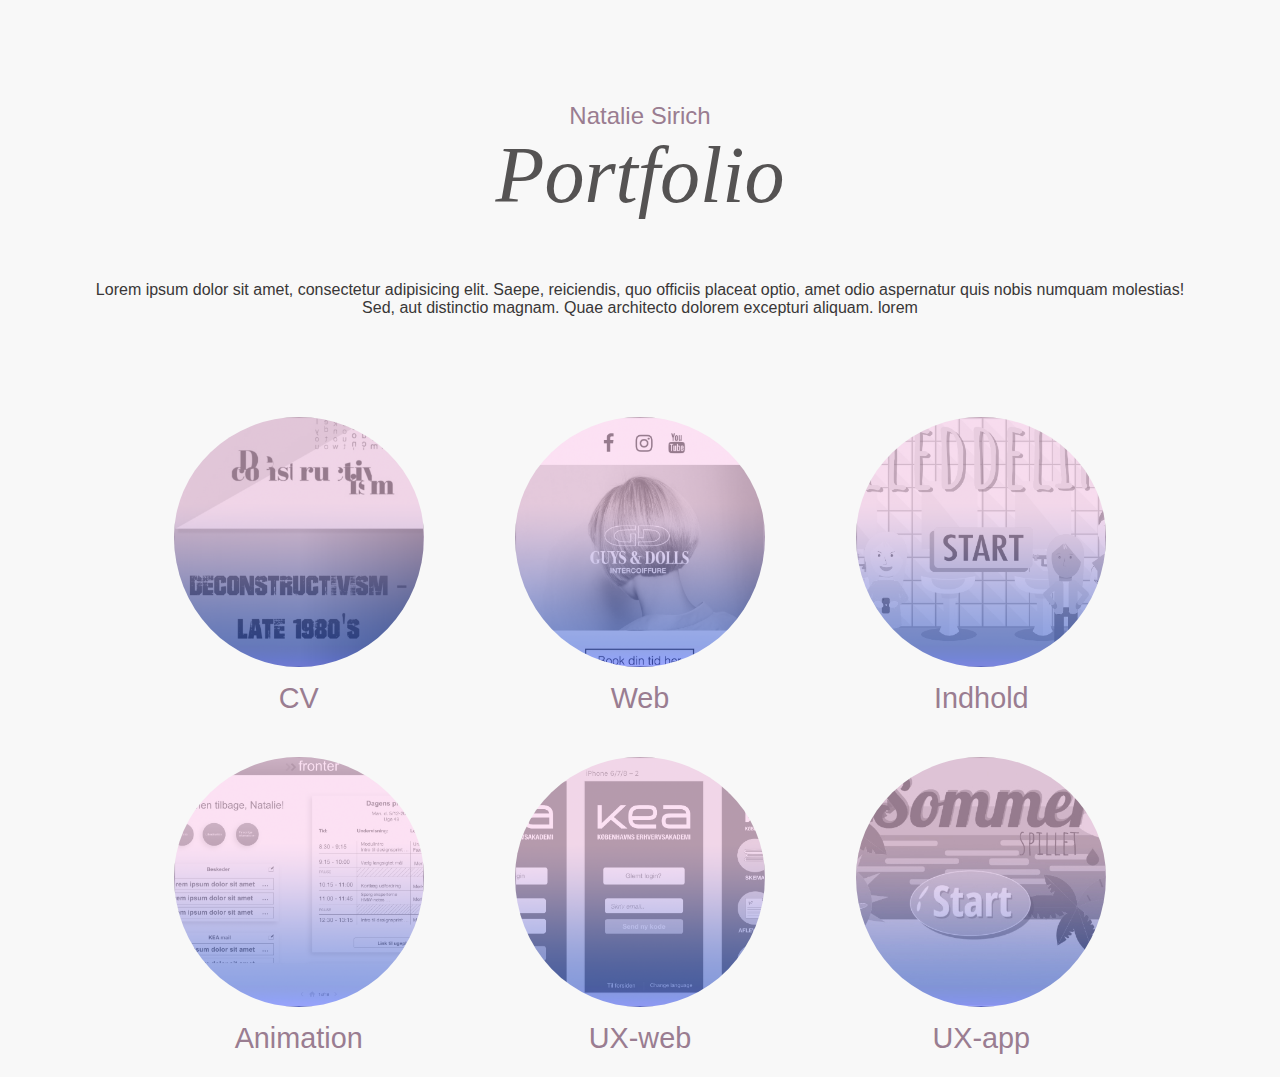
<file: index.html>
<!DOCTYPE html>
<html lang="da">

<head>
    <meta charset="utf-8">
    <meta name="viewport" content="width=device-width, initial-scale=1.0">
    <title>Portfolio</title>
    <link rel="stylesheet" href="styles.css">
</head>

<body>
    <div class="front_text">
        <h2>Natalie Sirich</h2>
        <h1>Portfolio</h1>

    </div>
    <div id="intro">
        <p>Lorem ipsum dolor sit amet, consectetur adipisicing elit. Saepe, reiciendis, quo officiis placeat optio, amet odio aspernatur quis nobis numquam molestias! Sed, aut distinctio magnam. Quae architecto dolorem excepturi aliquam.
            lorem</p>
    </div>


    <div id="boxes">
        <div id="box">
            <a href="cv.html"><img src="billeder/test_01.png" alt="">
                <div class="text">
                    <h2>CV</h2>
                </div>
            </a>
        </div>

        <div id="box">
            <a href="web.html"> <img src="billeder/test_b02.png" alt="">
                <div class="text">
                    <h2>Web</h2>
                </div>
            </a>
        </div>

        <div id="box">
            <a href="video.html"><img src="billeder/test_03_1.png" alt="">
                <div class="text">
                    <h2>Indhold</h2>
                </div>
            </a>
        </div>
        <div id="box">
            <a href="animation.html"> <img src="billeder/test_04.png" alt="">
                <div class="text">
                    <h2>Animation</h2>
                </div>
            </a>
        </div>

        <div id="box"><a href="ux-web.html">
                <img src="billeder/test_04_01.png" alt="">
                <div class="text">
                    <h2>UX-web</h2>
                </div>
            </a>
        </div>

        <div id="box"><a href="ux-app.html">
                <img src="billeder/testblaa.jpg" alt="">
                <div class="text">
                    <h2>UX-app</h2>
                </div>
            </a>
        </div>

    </div>


</body>

</html>
</file>
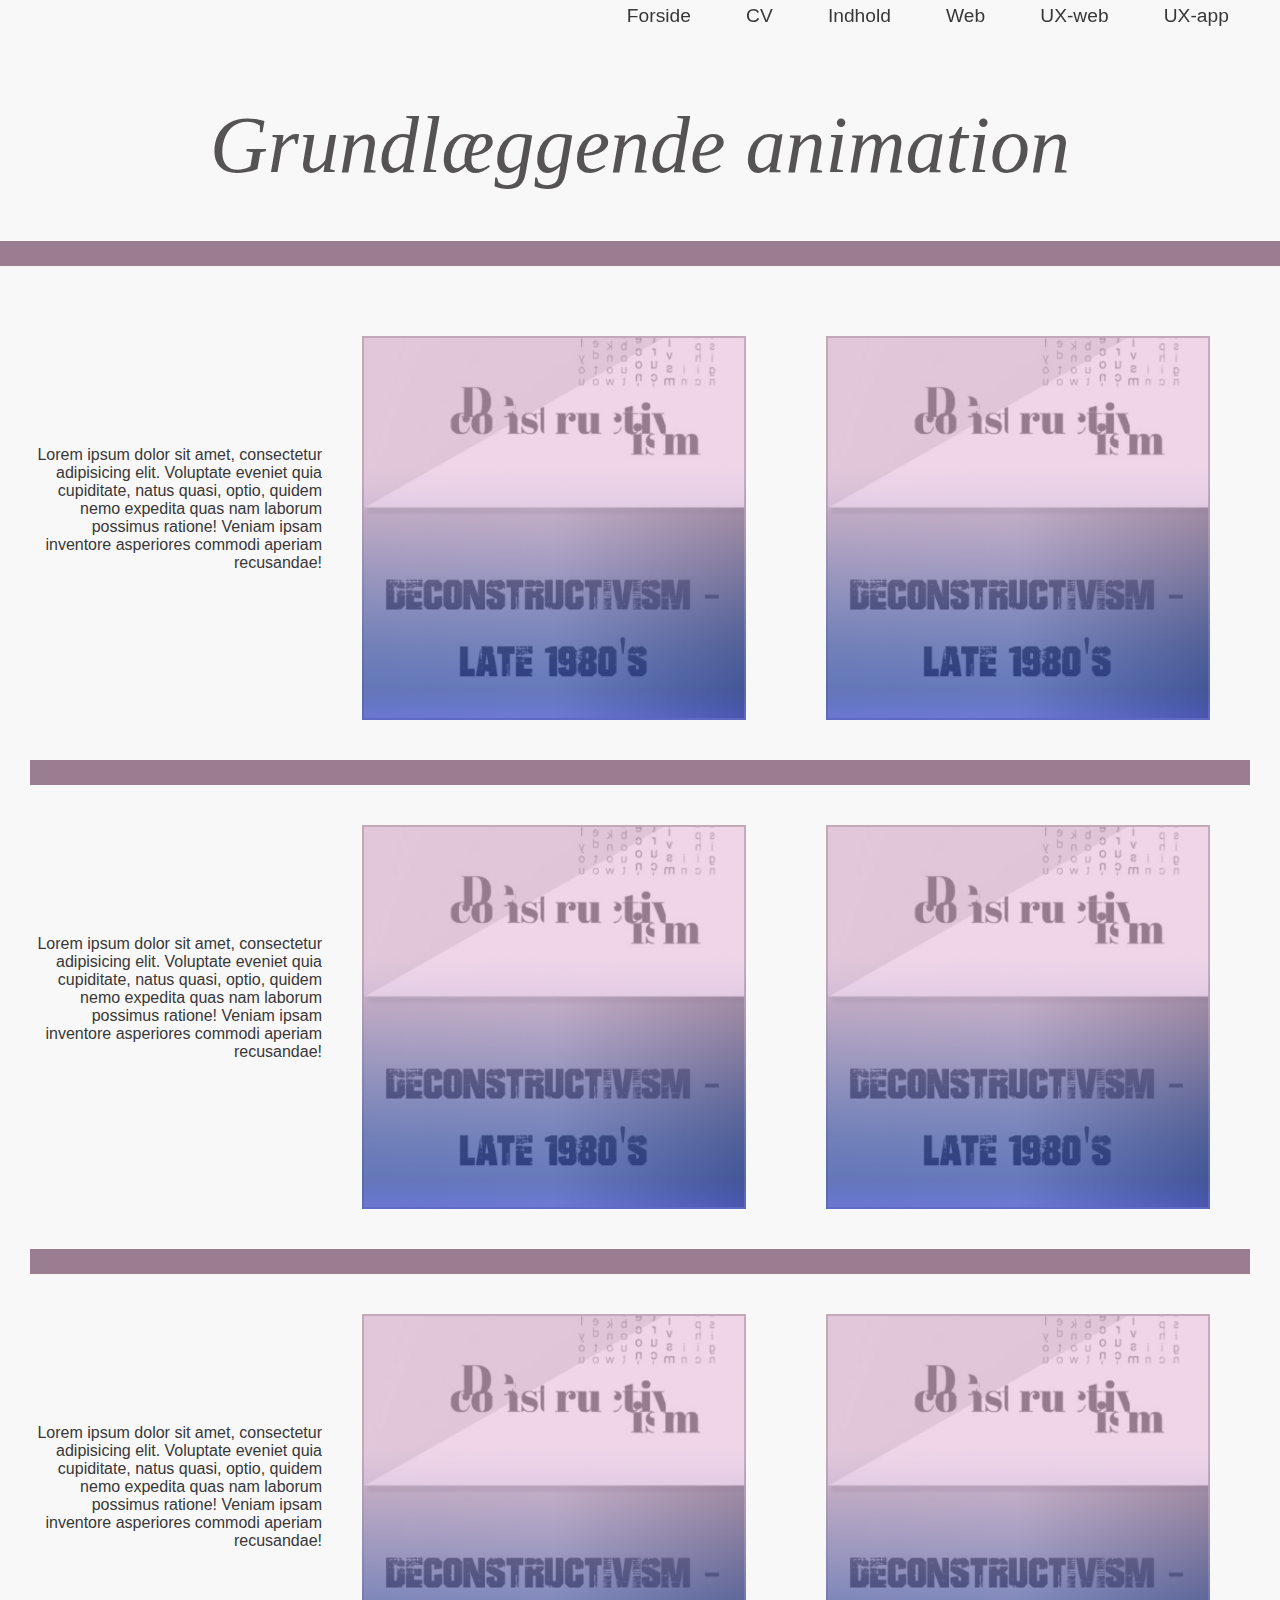
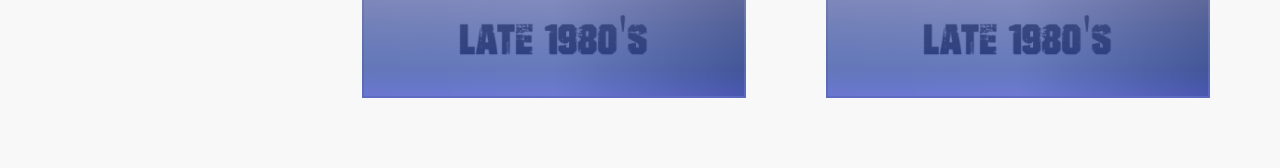
<file: animation.html>
<!DOCTYPE html>
<html lang="da">

<head>
    <meta charset="utf-8">
    <meta name="viewport" content="width=device-width, initial-scale=1.0">
    <title>Portfolio</title>
    <link rel="stylesheet" href="styles.css">
</head>

<body>
    <header>
        <nav>
            <ul>
                <li><a href="index.html">Forside</a></li>
                <li><a href="cv.html">CV</a></li>
                <li><a href="video.html">Indhold</a></li>
                <li><a href="web.html">Web</a></li>
                <li><a href="ux-web.html">UX-web</a></li>
                <li><a href="ux-app.html">UX-app</a></li>
            </ul>
        </nav>

    </header>

    <div class="animation_headline">
        <h1>Grundlæggende animation</h1>
    </div>
    <div id="animation">

        <div class="column_animation">
            <img src="billeder/test_01.png" alt="">
            <img src="billeder/test_01.png" alt="">

            <p>Lorem ipsum dolor sit amet, consectetur adipisicing elit. Voluptate eveniet quia cupiditate, natus quasi, optio, quidem nemo expedita quas nam laborum possimus ratione! Veniam ipsam inventore asperiores commodi aperiam recusandae!</p>

        </div>

        <div class="column_animation"><img src="billeder/test_01.png" alt="">
            <img src="billeder/test_01.png" alt="">

            <p>Lorem ipsum dolor sit amet, consectetur adipisicing elit. Voluptate eveniet quia cupiditate, natus quasi, optio, quidem nemo expedita quas nam laborum possimus ratione! Veniam ipsam inventore asperiores commodi aperiam recusandae!</p>

        </div>

        <div class="column_animation">
            <img src="billeder/test_01.png" alt="">
            <img src="billeder/test_01.png" alt="">

            <p>Lorem ipsum dolor sit amet, consectetur adipisicing elit. Voluptate eveniet quia cupiditate, natus quasi, optio, quidem nemo expedita quas nam laborum possimus ratione! Veniam ipsam inventore asperiores commodi aperiam recusandae!</p>
        </div>

    </div>
</file>
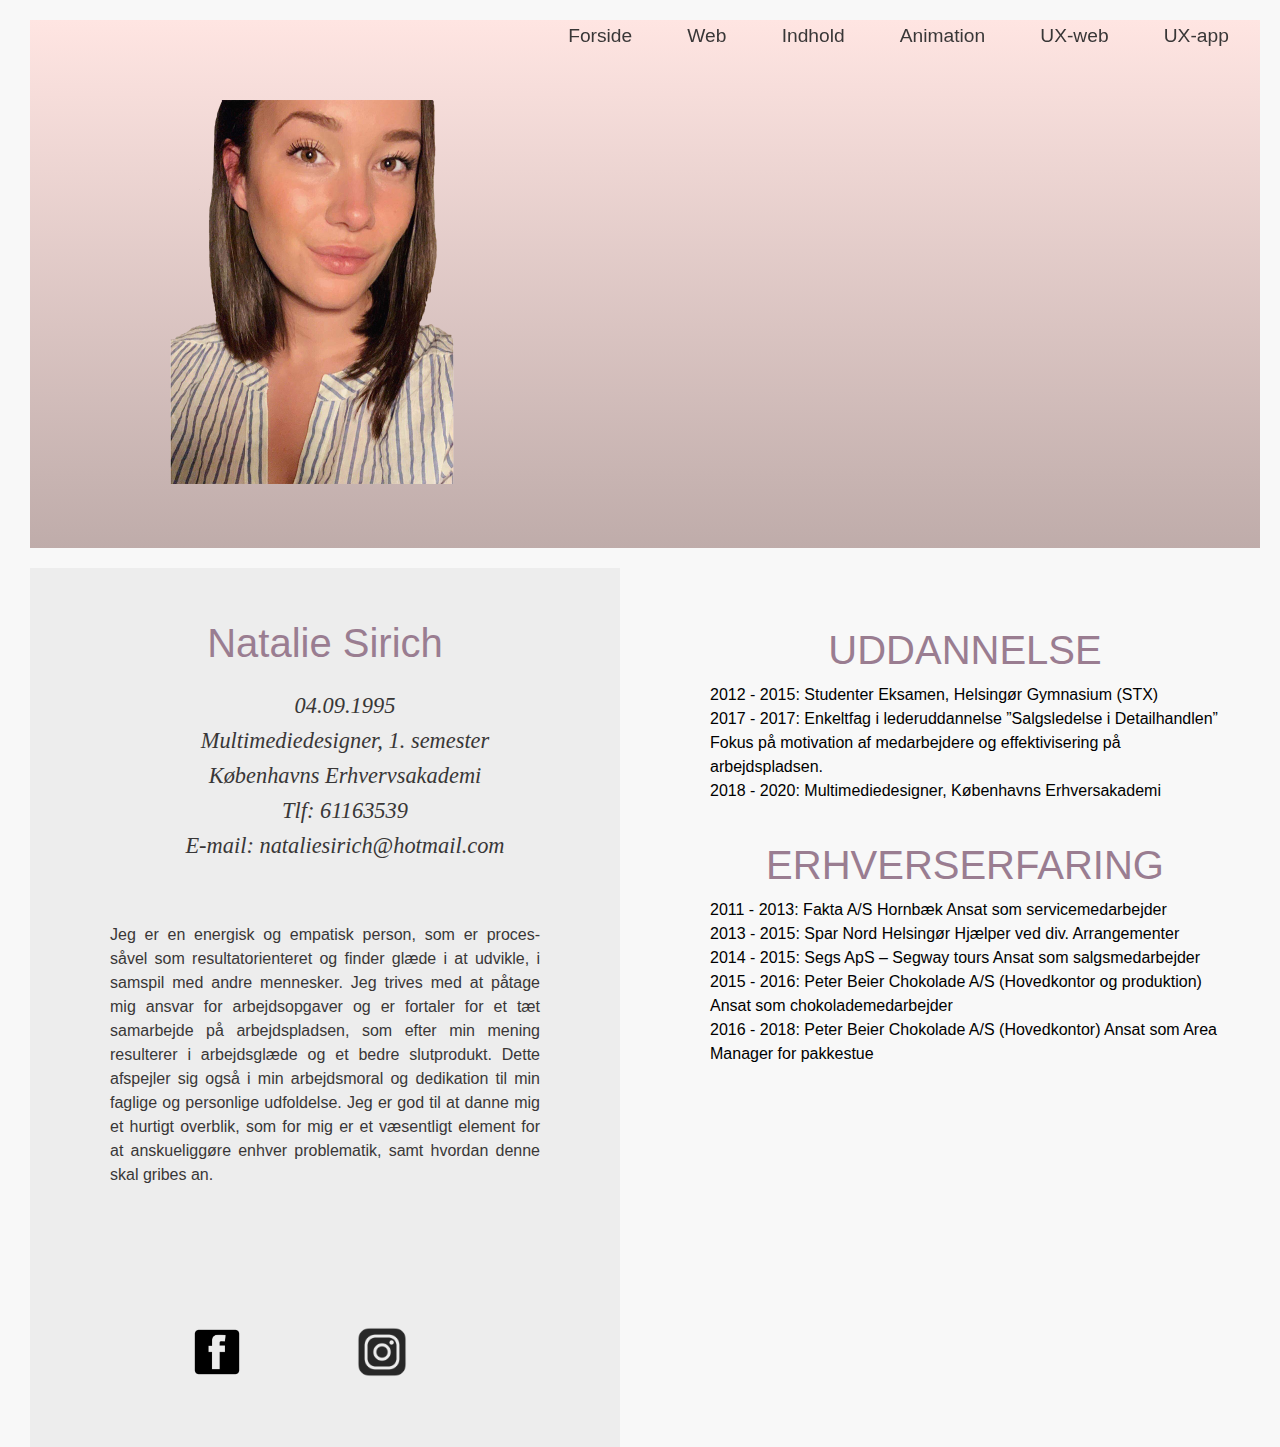
<file: cv.html>
<!DOCTYPE html>
<html lang="da">

<head>
    <meta charset="utf-8">
    <meta name="viewport" content="width=device-width, initial-scale=1.0">
    <title>Portfolio</title>
    <link rel="stylesheet" href="styles.css">
</head>

<body>
    <header>
        <nav>
            <ul>
                <li><a href="index.html">Forside</a></li>
                <li><a href="web.html">Web</a></li>
                <li><a href="video.html">Indhold</a></li>
                <li><a href="animation.html">Animation</a></li>
                <li><a href="ux-web.html">UX-web</a></li>
                <li><a href="ux-app.html">UX-app</a></li>
            </ul>
        </nav>

    </header>
    <div class="bg_image">
        <img src="billeder/mig2.png" alt="portræt"></div>

    <div id="container">

        <div class="sectionwrapper">
            <div class="description">
                <h2>Natalie Sirich</h2>

                <ul>
                    <li>04.09.1995</li>
                    <li>Multimediedesigner, 1. semester</li>
                    <li> Københavns Erhvervsakademi</li>
                    <li>Tlf: 61163539</li>
                    <li>E-mail: nataliesirich@hotmail.com</li>
                </ul>

                <p>Jeg er en energisk og empatisk person, som er proces- såvel som resultatorienteret og finder glæde i at udvikle, i samspil med andre mennesker. Jeg trives med at påtage mig ansvar for arbejdsopgaver og er fortaler for et tæt samarbejde på arbejdspladsen, som efter min mening resulterer i arbejdsglæde og et bedre slutprodukt. Dette afspejler sig også i min arbejdsmoral og dedikation til min faglige og personlige udfoldelse. Jeg er god til at danne mig et hurtigt overblik, som for mig er et væsentligt element for at anskueliggøre enhver problematik, samt hvordan denne skal gribes an.</p>
                <div class="so_me">
                    <a href="https://www.facebook.com/natalie.sirich" target="_blank"><img src="billeder/facebook.png" alt="facebook"></a>
                    <a href="https://www.instagram.com/nataliesirich/" target="_blank"><img src="billeder/instagram.png" alt="instagram"></a>
                </div>
            </div>

        </div>
        <div class="sectionwrapper">
            <div class="section">
                <h2>UDDANNELSE</h2>

                <ul>
                    <li><strong>2012 - 2015:</strong> Studenter Eksamen, Helsingør Gymnasium (STX)</li>
                    <li><strong>2017 - 2017:</strong> Enkeltfag i lederuddannelse ”Salgsledelse i Detailhandlen” Fokus på motivation af medarbejdere og effektivisering på arbejdspladsen.</li>
                    <li><strong>2018 - 2020:</strong> Multimediedesigner, Københavns Erhversakademi</li>
                </ul>

                <h2>ERHVERSERFARING</h2>

                <ul>
                    <li><strong>2011 - 2013:</strong> Fakta A/S Hornbæk
                        Ansat som servicemedarbejder</li>
                    <li><strong>2013 - 2015:</strong> Spar Nord Helsingør
                        Hjælper ved div. Arrangementer</li>
                    <li><strong>2014 - 2015:</strong> Segs ApS – Segway tours
                        Ansat som salgsmedarbejder</li>
                    <li><strong>2015 - 2016:</strong> Peter Beier Chokolade A/S (Hovedkontor og produktion)
                        Ansat som chokolademedarbejder</li>
                    <li><strong>2016 - 2018:</strong> Peter Beier Chokolade A/S (Hovedkontor)
                        Ansat som Area Manager for pakkestue</li>
                </ul>

            </div>
        </div>
    </div>





</body>

</html>
</file>
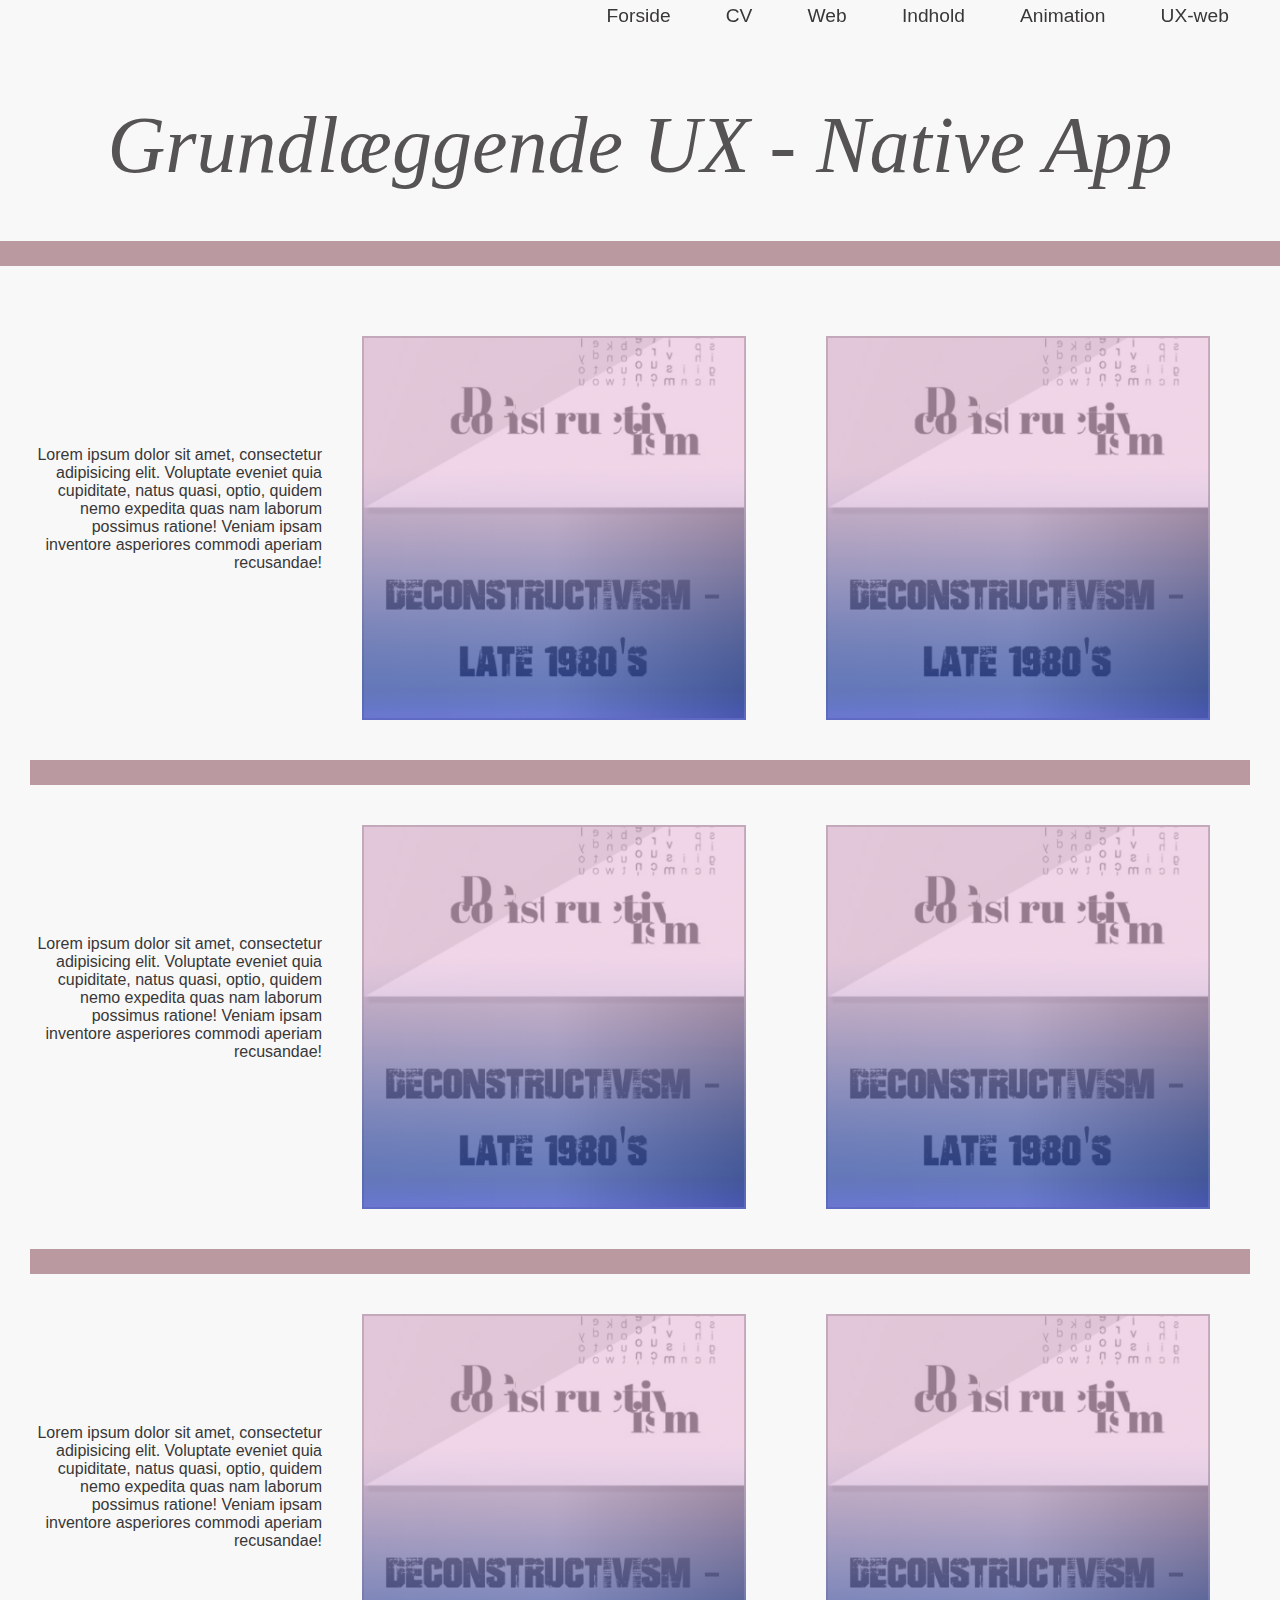
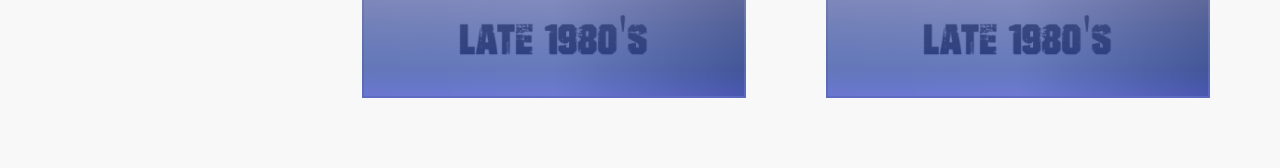
<file: ux-app.html>
<!DOCTYPE html>
<html lang="da">

<head>
    <meta charset="utf-8">
    <meta name="viewport" content="width=device-width, initial-scale=1.0">
    <title>Portfolio</title>
    <link rel="stylesheet" href="styles.css">
</head>

<body>
    <header>
        <nav>
            <ul>
                <li><a href="index.html">Forside</a></li>
                <li><a href="cv.html">CV</a></li>
                <li><a href="web.html">Web</a></li>
                <li><a href="video.html">Indhold</a></li>
                <li><a href="animation.html">Animation</a></li>
                <li><a href="ux-web.html">UX-web</a></li>
            </ul>
        </nav>

    </header>

    <div class="uxa_headline">
        <h1>Grundlæggende UX - Native App</h1>
    </div>
    <div id="uxa">

        <div class="column_uxa">
            <img src="billeder/test_01.png" alt="">
            <img src="billeder/test_01.png" alt="">

            <p>Lorem ipsum dolor sit amet, consectetur adipisicing elit. Voluptate eveniet quia cupiditate, natus quasi, optio, quidem nemo expedita quas nam laborum possimus ratione! Veniam ipsam inventore asperiores commodi aperiam recusandae!</p>

        </div>

        <div class="column_uxa"><img src="billeder/test_01.png" alt="">
            <img src="billeder/test_01.png" alt="">

            <p>Lorem ipsum dolor sit amet, consectetur adipisicing elit. Voluptate eveniet quia cupiditate, natus quasi, optio, quidem nemo expedita quas nam laborum possimus ratione! Veniam ipsam inventore asperiores commodi aperiam recusandae!</p>

        </div>

        <div class="column_uxa">
            <img src="billeder/test_01.png" alt="">
            <img src="billeder/test_01.png" alt="">

            <p>Lorem ipsum dolor sit amet, consectetur adipisicing elit. Voluptate eveniet quia cupiditate, natus quasi, optio, quidem nemo expedita quas nam laborum possimus ratione! Veniam ipsam inventore asperiores commodi aperiam recusandae!</p>
        </div>

    </div>
</file>
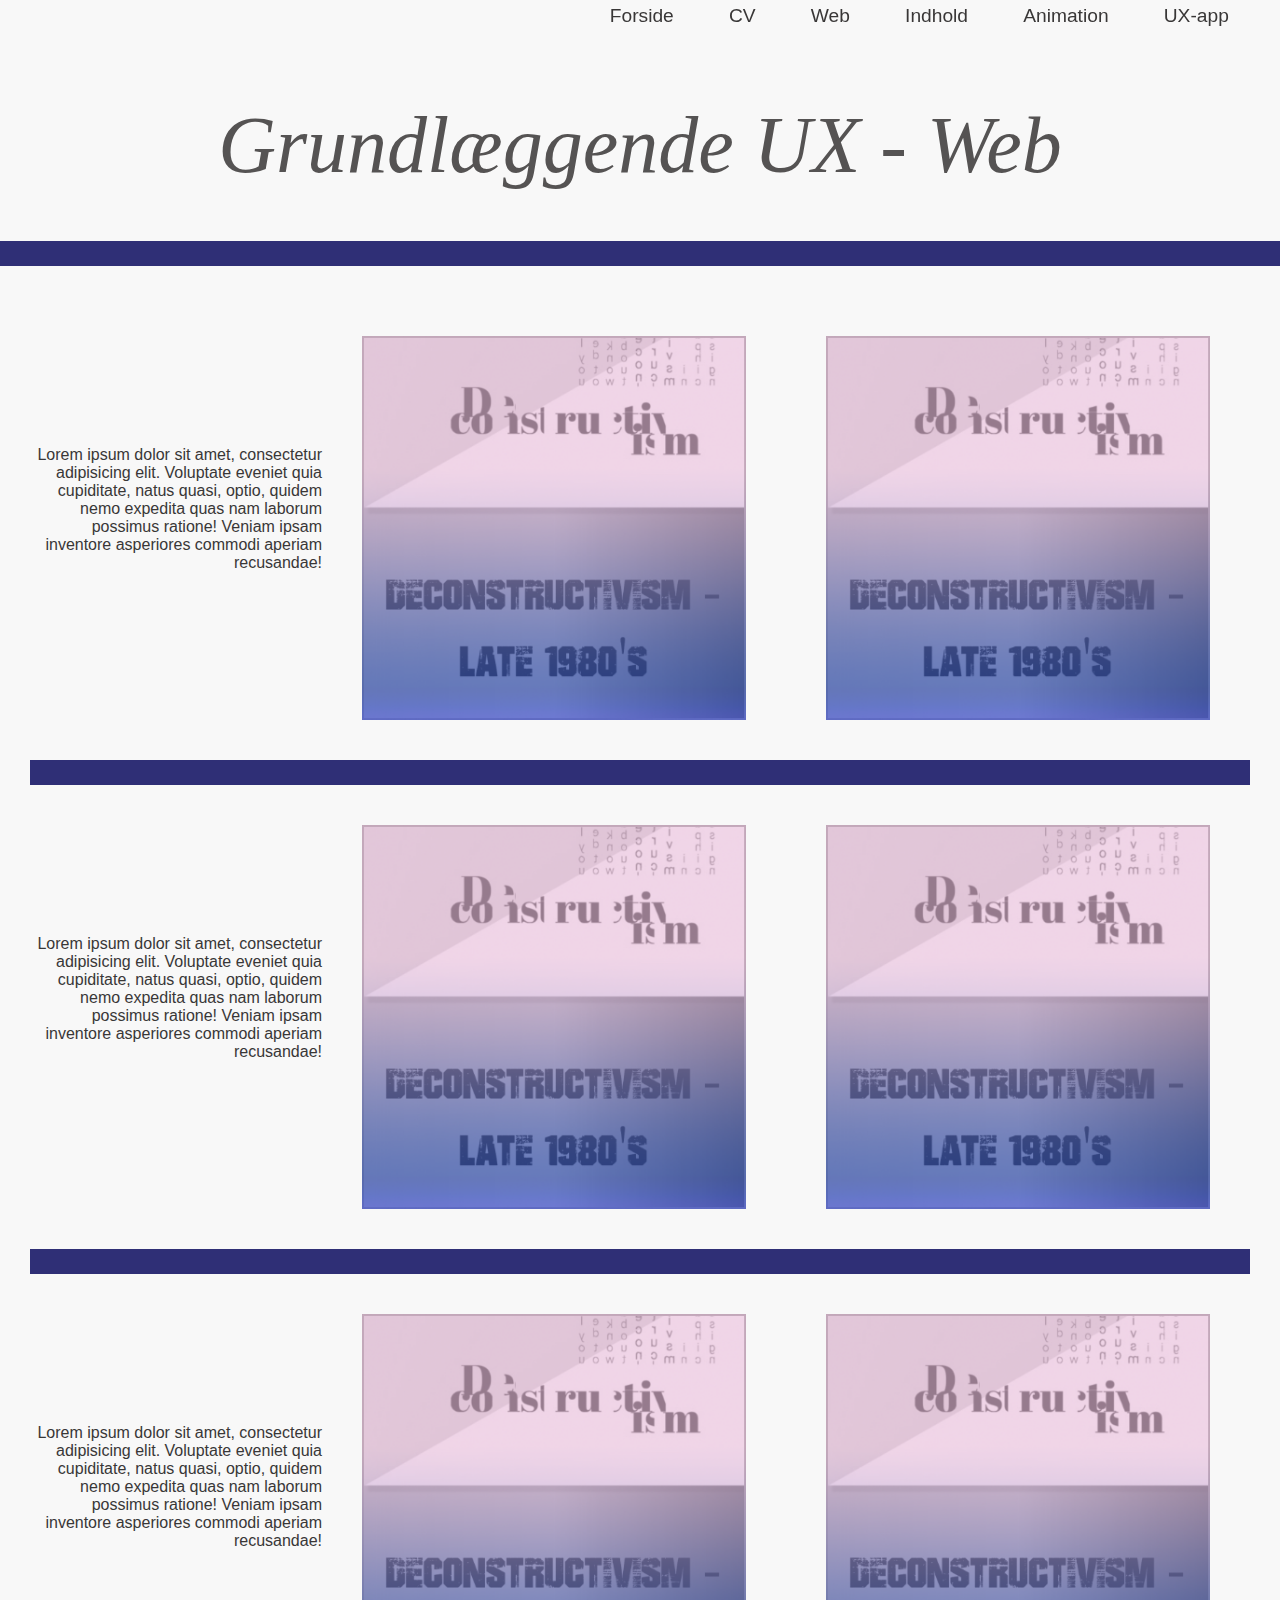
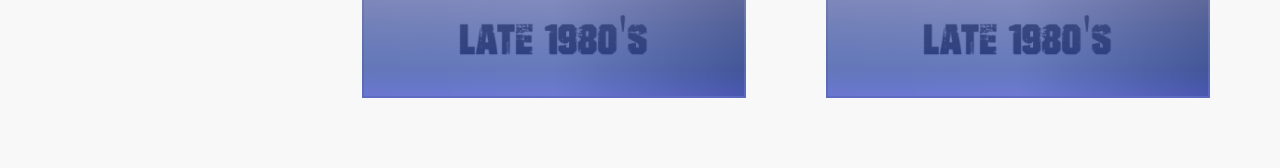
<file: ux-web.html>
<!DOCTYPE html>
<html lang="da">

<head>
    <meta charset="utf-8">
    <meta name="viewport" content="width=device-width, initial-scale=1.0">
    <title>Portfolio</title>
    <link rel="stylesheet" href="styles.css">
</head>

<body>
    <header>
        <nav>
            <ul>
                <li><a href="index.html">Forside</a></li>
                <li><a href="cv.html">CV</a></li>
                <li><a href="web.html">Web</a></li>
                <li><a href="video.html">Indhold</a></li>
                <li><a href="animation.html">Animation</a></li>
                <li><a href="ux-app.html">UX-app</a></li>
            </ul>
        </nav>

    </header>

    <div class="uxw_headline">
        <h1>Grundlæggende UX - Web</h1>
    </div>
    <div id="uxw">

        <div class="column_uxw">
            <img src="billeder/test_01.png" alt="">
            <img src="billeder/test_01.png" alt="">

            <p>Lorem ipsum dolor sit amet, consectetur adipisicing elit. Voluptate eveniet quia cupiditate, natus quasi, optio, quidem nemo expedita quas nam laborum possimus ratione! Veniam ipsam inventore asperiores commodi aperiam recusandae!</p>

        </div>

        <div class="column_uxw"><img src="billeder/test_01.png" alt="">
            <img src="billeder/test_01.png" alt="">

            <p>Lorem ipsum dolor sit amet, consectetur adipisicing elit. Voluptate eveniet quia cupiditate, natus quasi, optio, quidem nemo expedita quas nam laborum possimus ratione! Veniam ipsam inventore asperiores commodi aperiam recusandae!</p>

        </div>

        <div class="column_uxw">
            <img src="billeder/test_01.png" alt="">
            <img src="billeder/test_01.png" alt="">

            <p>Lorem ipsum dolor sit amet, consectetur adipisicing elit. Voluptate eveniet quia cupiditate, natus quasi, optio, quidem nemo expedita quas nam laborum possimus ratione! Veniam ipsam inventore asperiores commodi aperiam recusandae!</p>
        </div>

    </div>
</file>
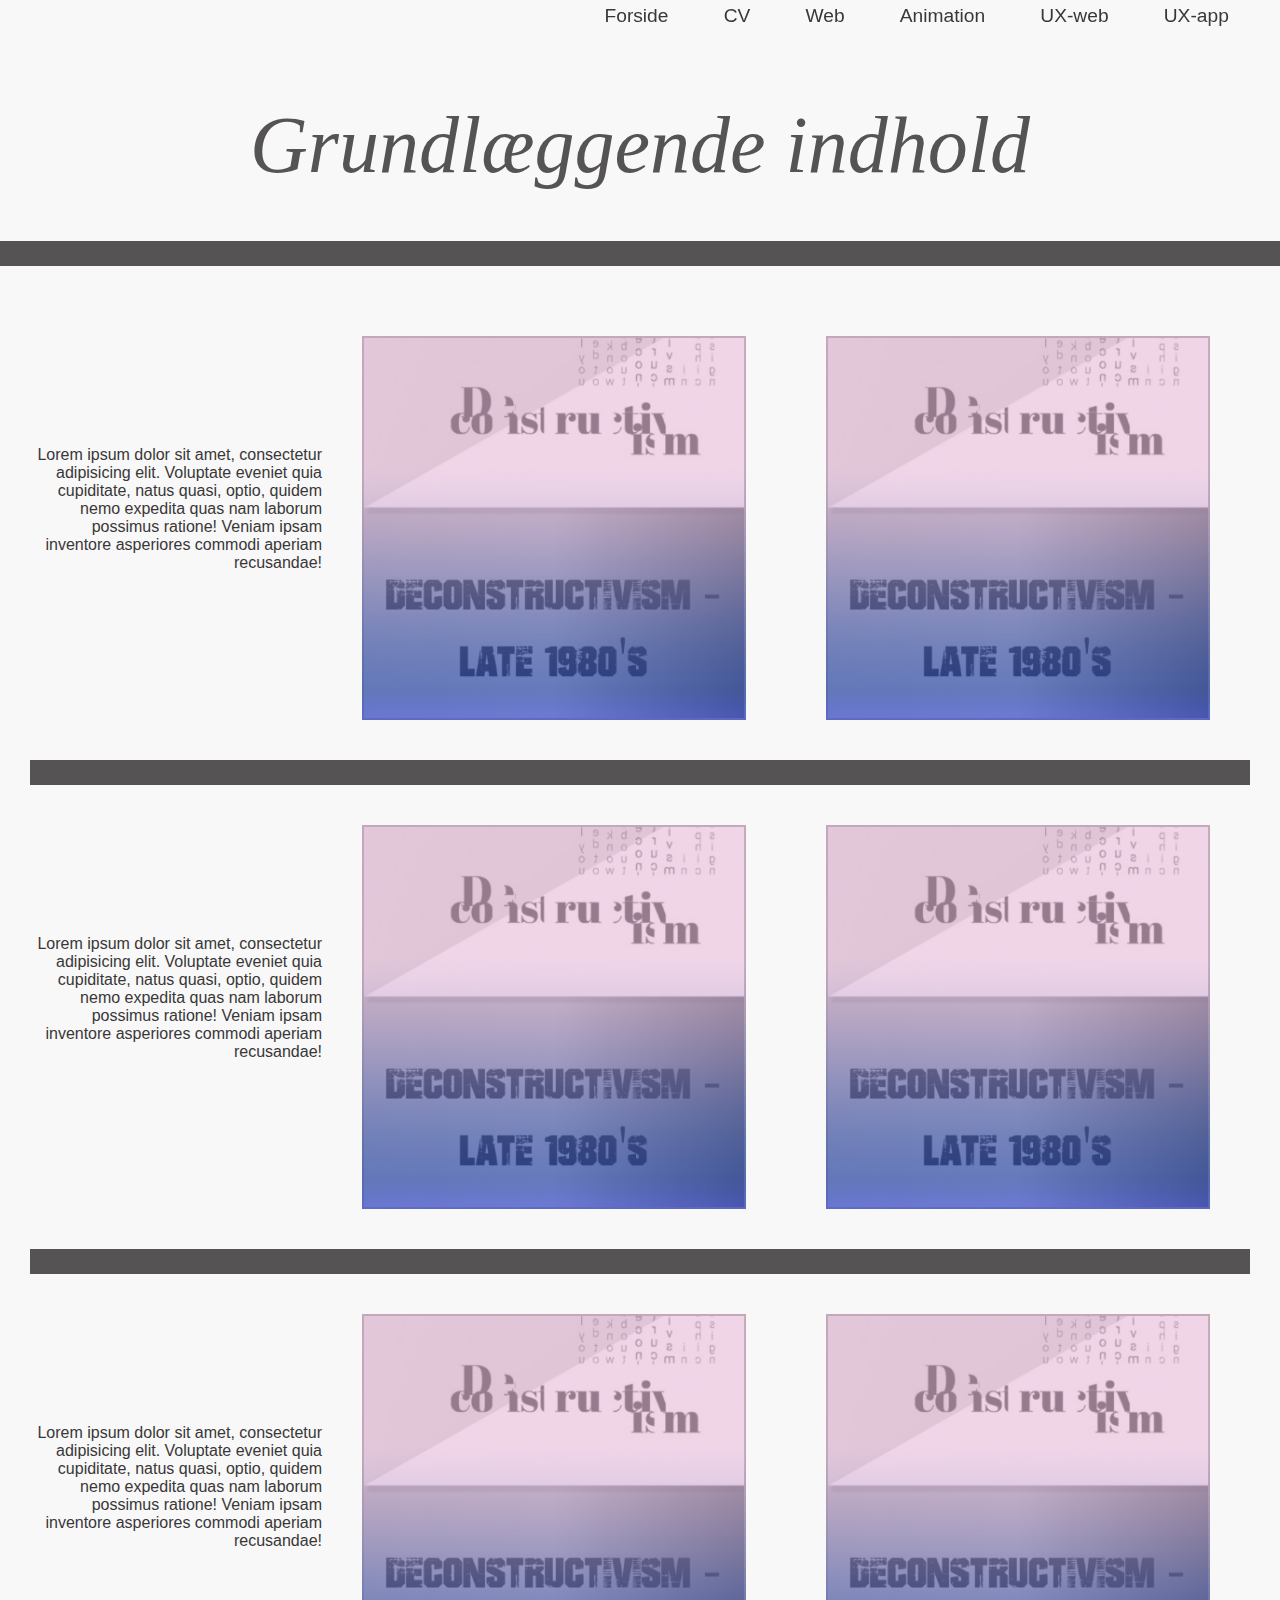
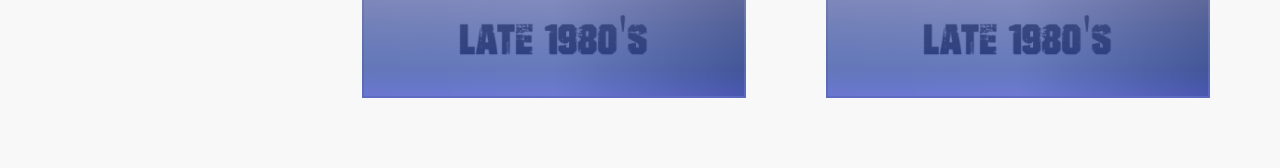
<file: video.html>
<!DOCTYPE html>
<html lang="da">

<head>
    <meta charset="utf-8">
    <meta name="viewport" content="width=device-width, initial-scale=1.0">
    <title>Portfolio</title>
    <link rel="stylesheet" href="styles.css">
</head>

<body>
    <header>
        <nav>
            <ul>
                <li><a href="index.html">Forside</a></li>
                <li><a href="cv.html">CV</a></li>
                <li><a href="web.html">Web</a></li>
                <li><a href="animation.html">Animation</a></li>
                <li><a href="ux-web.html">UX-web</a></li>
                <li><a href="ux-app.html">UX-app</a></li>
            </ul>
        </nav>

    </header>

    <div class="content_headline">
        <h1>Grundlæggende indhold</h1>
    </div>
    <div id="content">

        <div class="column_content">
            <img src="billeder/test_01.png" alt="">
            <img src="billeder/test_01.png" alt="">

            <p>Lorem ipsum dolor sit amet, consectetur adipisicing elit. Voluptate eveniet quia cupiditate, natus quasi, optio, quidem nemo expedita quas nam laborum possimus ratione! Veniam ipsam inventore asperiores commodi aperiam recusandae!</p>

        </div>

        <div class="column_content"><img src="billeder/test_01.png" alt="">
            <img src="billeder/test_01.png" alt="">

            <p>Lorem ipsum dolor sit amet, consectetur adipisicing elit. Voluptate eveniet quia cupiditate, natus quasi, optio, quidem nemo expedita quas nam laborum possimus ratione! Veniam ipsam inventore asperiores commodi aperiam recusandae!</p>

        </div>

        <div class="column_content">
            <img src="billeder/test_01.png" alt="">
            <img src="billeder/test_01.png" alt="">

            <p>Lorem ipsum dolor sit amet, consectetur adipisicing elit. Voluptate eveniet quia cupiditate, natus quasi, optio, quidem nemo expedita quas nam laborum possimus ratione! Veniam ipsam inventore asperiores commodi aperiam recusandae!</p>
        </div>

    </div>
</file>
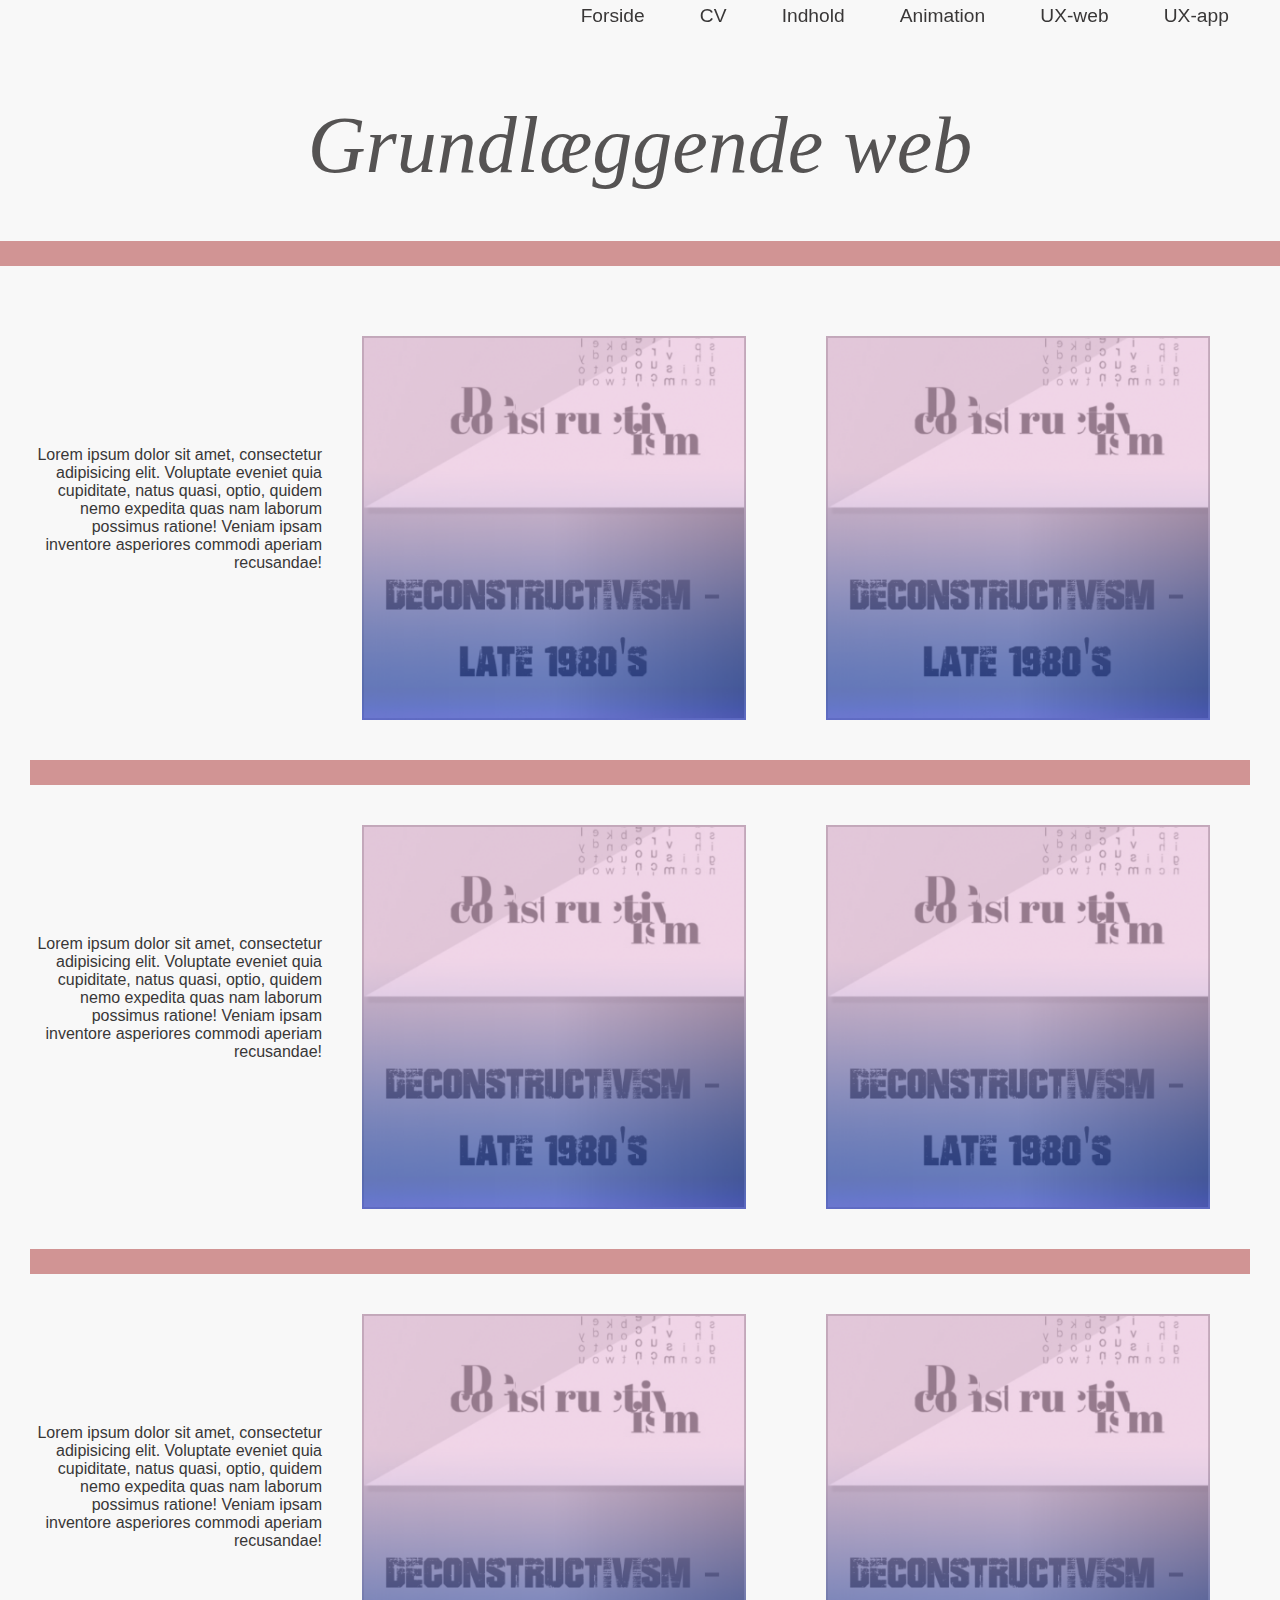
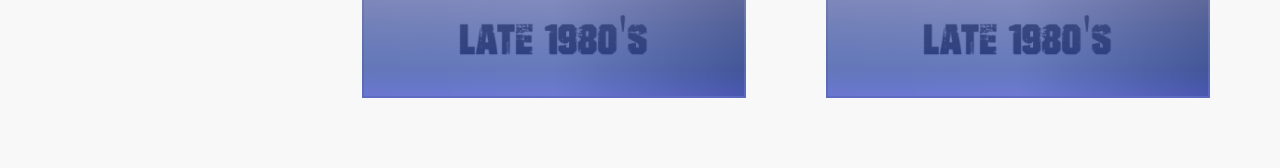
<file: web.html>
<!DOCTYPE html>
<html lang="da">

<head>
    <meta charset="utf-8">
    <meta name="viewport" content="width=device-width, initial-scale=1.0">
    <title>Portfolio</title>
    <link rel="stylesheet" href="styles.css">
</head>

<body>
    <header>
        <nav>
            <ul>
                <li><a href="index.html">Forside</a></li>
                <li><a href="cv.html">CV</a></li>
                <li><a href="video.html">Indhold</a></li>
                <li><a href="animation.html">Animation</a></li>
                <li><a href="ux-web.html">UX-web</a></li>
                <li><a href="ux-app.html">UX-app</a></li>
            </ul>
        </nav>

    </header>
    <div class="web_headline">
        <h1>Grundlæggende web</h1>
    </div>
    <div id="web">

        <div class="column_web">
            <img src="billeder/test_01.png" alt="">
            <img src="billeder/test_01.png" alt="">

            <p>Lorem ipsum dolor sit amet, consectetur adipisicing elit. Voluptate eveniet quia cupiditate, natus quasi, optio, quidem nemo expedita quas nam laborum possimus ratione! Veniam ipsam inventore asperiores commodi aperiam recusandae!</p>

        </div>

        <div class="column_web"><img src="billeder/test_01.png" alt="">
            <img src="billeder/test_01.png" alt="">

            <p>Lorem ipsum dolor sit amet, consectetur adipisicing elit. Voluptate eveniet quia cupiditate, natus quasi, optio, quidem nemo expedita quas nam laborum possimus ratione! Veniam ipsam inventore asperiores commodi aperiam recusandae!</p>

        </div>

        <div class="column_web">
            <img src="billeder/test_01.png" alt="">
            <img src="billeder/test_01.png" alt="">

            <p>Lorem ipsum dolor sit amet, consectetur adipisicing elit. Voluptate eveniet quia cupiditate, natus quasi, optio, quidem nemo expedita quas nam laborum possimus ratione! Veniam ipsam inventore asperiores commodi aperiam recusandae!</p>
        </div>

    </div>
</file>
<file: styles.css>
* {
    margin: 0;
}

body {
    background-color: #f8f8f8;
}

:root {
    --color-p: #393737;
    --color-h1: #555353;
    --color-h2: #9a7d91;
}

h1 {
    color: var(--color-h1);
    font-family: itc-american-typewriter, serif;
    font-weight: 100;
}

p {
    color: var(--color-p);
    font-family: 'Helvetica', sans-serif;
    font-weight: 200;
}

h2 {
    color: var(--color-h2);
    text-align: center;
    font-family: 'Helvetica';
    font-weight: 100;
    font-style: normal;
}

/* ----- NAV ----- */
nav {
    list-style-type: none;
    overflow: hidden;

    position: fixed;
    width: 100vw;
    text-align: right;
    padding-top: 5px;
    z-index: 1;
}

nav li {
    display: inline-block;
}

a {
    padding-right: 4vw;
    text-decoration: none;
    color: var(--color-p);
    font-family: 'Helvetica', sans-serif;
    font-weight: 100;
    font-size: 1.2rem;
    text-align: center;
}

a:hover {
    cursor: pointer;
    font-weight: 500;
}

/* ----- INDEX ------ */

.front_text {
    padding-top: 8vw;
}

.front_text h1 {
    text-align: center;
    font-size: 5rem;
    margin-bottom: 40px;
    font-style: italic;
}

#intro p {
    color: var(--color-p);
    text-align: center;
    padding: 20px 80px 80px 80px;
}

#boxes {
    display: flex;
    flex-wrap: wrap;
    margin: auto;
    height: 50%;
    width: 80%;
}

#box {
    flex-basis: 300px;
    flex-grow: 1;

    margin: auto;
    max-width: 100%;
    max-height: 100%;
    text-align: center;
}


#box img:hover {
    opacity: 0.5;
}

#box img {
    width: 250px;
    height: auto;
    border-radius: 50%;
    padding: 20px 0px 10px 0px;
}

/* ------ CV ------ */

li {
    list-style-type: none;
    font-weight: 200;
}

#container {
    display: flex;
    flex-wrap: wrap;

}

.bg_image {
    padding-top: 80px;
    height: 35vw;
    position: relative;
    background-image: linear-gradient(#FFE5E2, #BFACAA);
    margin: 20px 20px 0px 30px;
}

.bg_image img {
    width: 40vw;
    height: auto;
    position: absolute;
    left: 2vw;
}

.sectionwrapper {
    flex-basis: 200px;
    flex-grow: 1;

    width: auto;
    padding: 20px 20px 0px 30px;
}

.description {
    font-weight: 200;
    text-align: center;
    line-height: 30px;
    background-color: #ededed;
    font-size: 1rem;
    height: 100%;
    padding: 20px;
}

.description h2 {
    font-size: 2.5rem;
    padding: 40px 0px 30px 0px;
}

.description li {
    font-family: itc-american-typewriter, serif;
    font-style: italic;
    color: var(--color-p);
    font-weight: 100;
    line-height: 35px;
    font-size: 1.4rem;
}

.description p {
    padding: 40px 60px;
    line-height: 1.5;
    text-align: justify;
}

.description li:last-child {
    padding-bottom: 20px;
}

.section {
    padding-top: 20px;
}

.section h2 {
    font-size: 2.5rem;
    padding: 40px 0px 10px 0px;
}

.section li {
    font-family: 'Helvetica', sans-serif;
    font-size: 1rem;
    padding-right: 30px;
    line-height: 1.5;
}

.so_me img {
    width: 50px;
    padding: 100px 30px 0px;
}

/*------ WEB ------ */

#web {
    display: flex;
    flex-wrap: wrap;

    padding: 30px;
}

.web_headline h1 {
    text-align: center;
    padding: 100px 0px 50px 0px;
    font-size: 5rem;
    font-style: italic;
    border-bottom: 2vw #d19494 solid;
}

.column_web {
    flex-direction: column;
    justify-content: space-around;
    flex-basis: 800px;
    flex-grow: 1;
    border-bottom: 2vw #d19494 solid;
}

.column_web:last-child {
    border-bottom: none;
}

.column_web img {
    padding: 40px;
    float: right;
    width: 30vw;
}

.column_web p {
    text-align: right;
    padding-top: 150px;
}

/*
.column_pic {
    margin: auto;
    max-width: 80%;
    text-align: center;
    flex-basis: 700px;
    flex-grow: 1;
    height: 40vw;
    background-image: url(billeder/03_egetspil.png);
    background-size: cover;
    position: relative;
}

.column_pic:hover {
    background-image: linear-gradient(rgba(250, 205, 236, 0.74), rgba(74, 106, 213, 0.6)), url(billeder/03_egetspil.png);
}
*/

/*------ INDHOLD ------ */
#content {
    display: flex;
    flex-wrap: wrap;

    padding: 30px;
}

.content_headline h1 {
    text-align: center;
    padding: 100px 0px 50px 0px;
    font-size: 5rem;
    font-style: italic;
    border-bottom: 2vw #555353 solid;
}

.column_content {
    flex-direction: column;
    justify-content: space-around;
    flex-basis: 800px;
    flex-grow: 1;
    border-bottom: 2vw #555353 solid;
}

.column_content:last-child {
    border-bottom: none;
}

.column_content img {
    padding: 40px;
    float: right;
    width: 30vw;
}

.column_content p {
    text-align: right;
    padding-top: 150px;
}

/* ------ ANIMATION ------ */

#animation {
    display: flex;
    flex-wrap: wrap;

    padding: 30px;
}

.animation_headline h1 {
    text-align: center;
    padding: 100px 0px 50px 0px;
    font-size: 5rem;
    font-style: italic;
    border-bottom: 2vw #9a7d91 solid;
}

.column_animation {
    flex-direction: column;
    justify-content: space-around;
    flex-basis: 800px;
    flex-grow: 1;
    border-bottom: 2vw #9a7d91 solid;
}

.column_animation:last-child {
    border-bottom: none;
}

.column_animation img {
    padding: 40px;
    float: right;
    width: 30vw;
}

.column_animation p {
    text-align: right;
    padding-top: 150px;
}

/* ------ UX WEB ------ */

#uxw {
    display: flex;
    flex-wrap: wrap;

    padding: 30px;
}

.uxw_headline h1 {
    text-align: center;
    padding: 100px 0px 50px 0px;
    font-size: 5rem;
    font-style: italic;
    border-bottom: 2vw #2f2f76 solid;
}

.column_uxw {
    flex-direction: column;
    justify-content: space-around;
    flex-basis: 800px;
    flex-grow: 1;
    border-bottom: 2vw #2f2f76 solid;
}

.column_uxw:last-child {
    border-bottom: none;
}

.column_uxw img {
    padding: 40px;
    float: right;
    width: 30vw;
}

.column_uxw p {
    text-align: right;
    padding-top: 150px;
}

/* ------ UX APP ------ */

#uxa {
    display: flex;
    flex-wrap: wrap;

    padding: 30px;
}

.uxa_headline h1 {
    text-align: center;
    padding: 100px 0px 50px 0px;
    font-size: 5rem;
    font-style: italic;
    border-bottom: 2vw #ba9aa0 solid;
}

.column_uxa {
    flex-direction: column;
    justify-content: space-around;
    flex-basis: 800px;
    flex-grow: 1;
    border-bottom: 2vw #ba9aa0 solid;
}

.column_uxa:last-child {
    border-bottom: none;
}

.column_uxa img {
    padding: 40px;
    float: right;
    width: 30vw;
}

.column_uxa p {
    text-align: right;
    padding-top: 150px;
}
</file>
